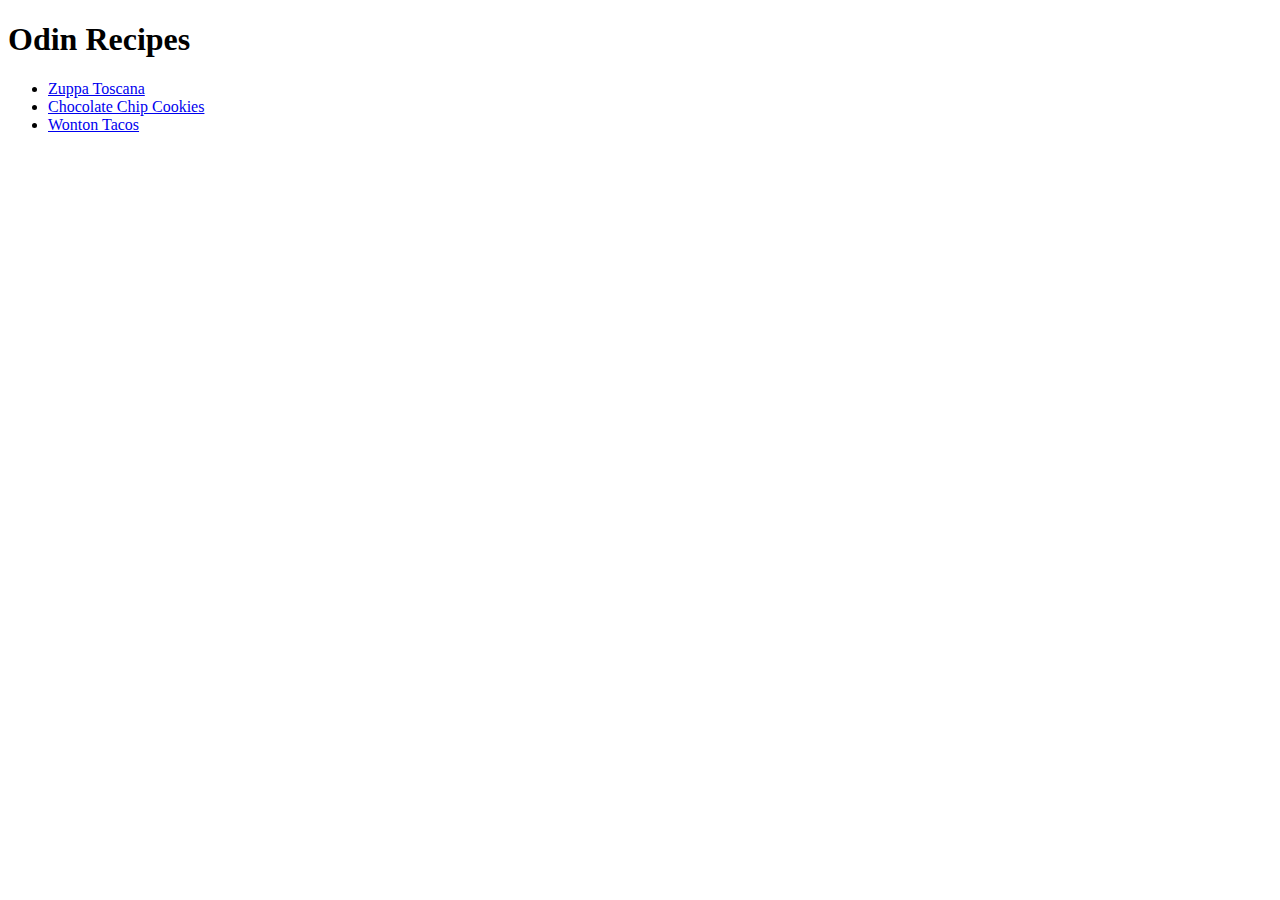
<file: index.html>
<!DOCTYPE html>
<html lang="en">
    <head>
        <meta charset="UTF-8">
        <title>My Recipe Site</title>
        <link href="./styles.css" rel="stylesheet">
    </head>
    <body>
        <h1>Odin Recipes</h1>
        <ul>
            <li><a href="./recipes/zuppa.html">Zuppa Toscana</a></li>
            <li><a href="./recipes/cookies.html">Chocolate Chip Cookies</a></li>
            <li><a href="./recipes/wonton-tacos.html">Wonton Tacos</a></li>
        </ul>
    </body>
</html>
</file>
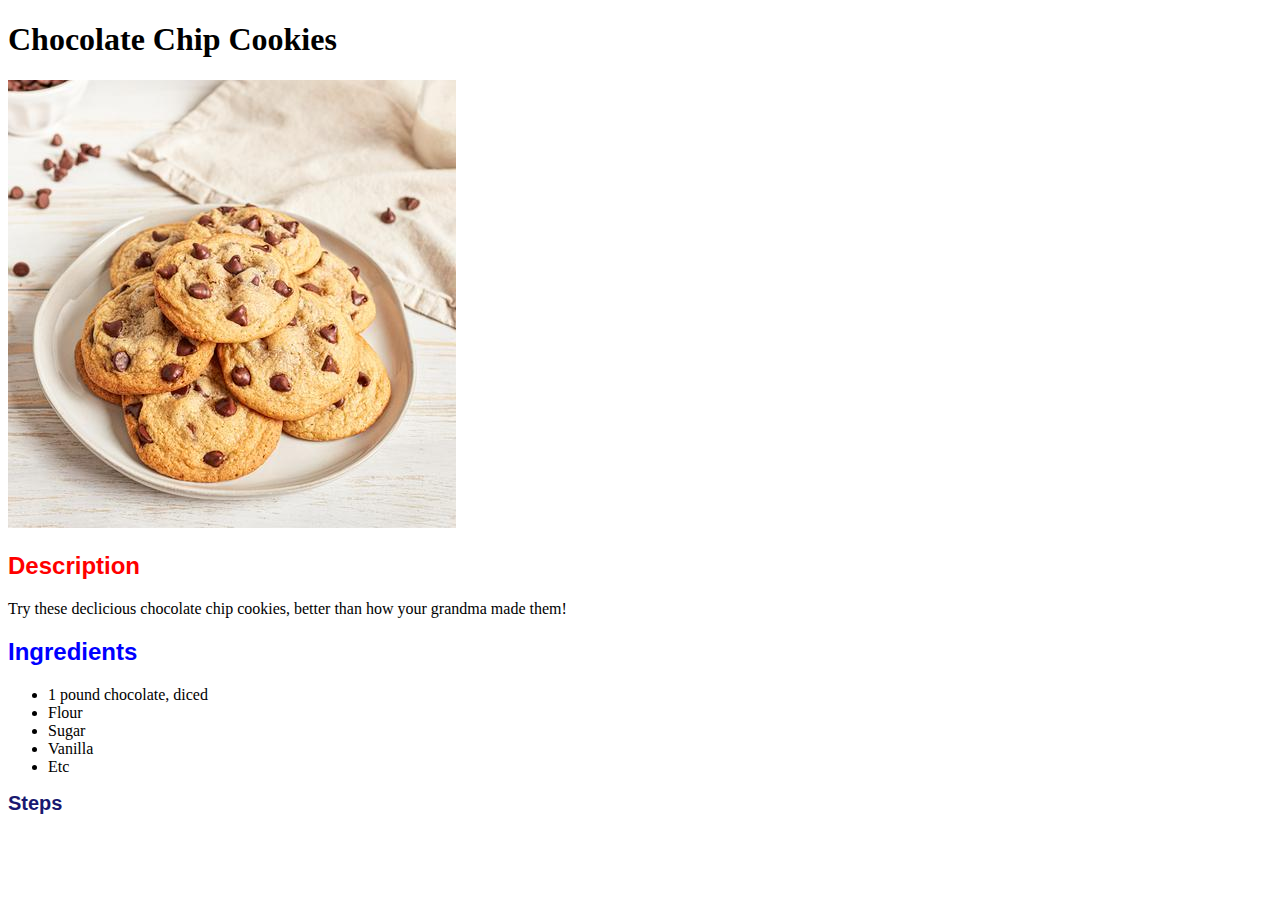
<file: recipes/cookies.html>
<!DOCTYPE html>
<html lang="en">
   <head>
        <meta charset="UTF-8">
        <title>Chocolate Chip Cookies</title>
        <link href="../styles.css" rel="stylesheet">
   </head> 
   <body>
    <h1>Chocolate Chip Cookies</h1>
    <img src="../media/cookies.jpg">
   <h2 id="description">Description</h2>
    <p>Try these declicious chocolate chip cookies, better than how your grandma made them!</p>
    <h2 id="ingredients">Ingredients</h2>
    <ul>
        <li>1 pound chocolate, diced</li>
        <li>Flour</li>
        <li>Sugar</li>
        <li>Vanilla</li>
        <li>Etc</li>
    </ul>
    <h2 id="steps">Steps</h2>
</body>
</html>
</file>
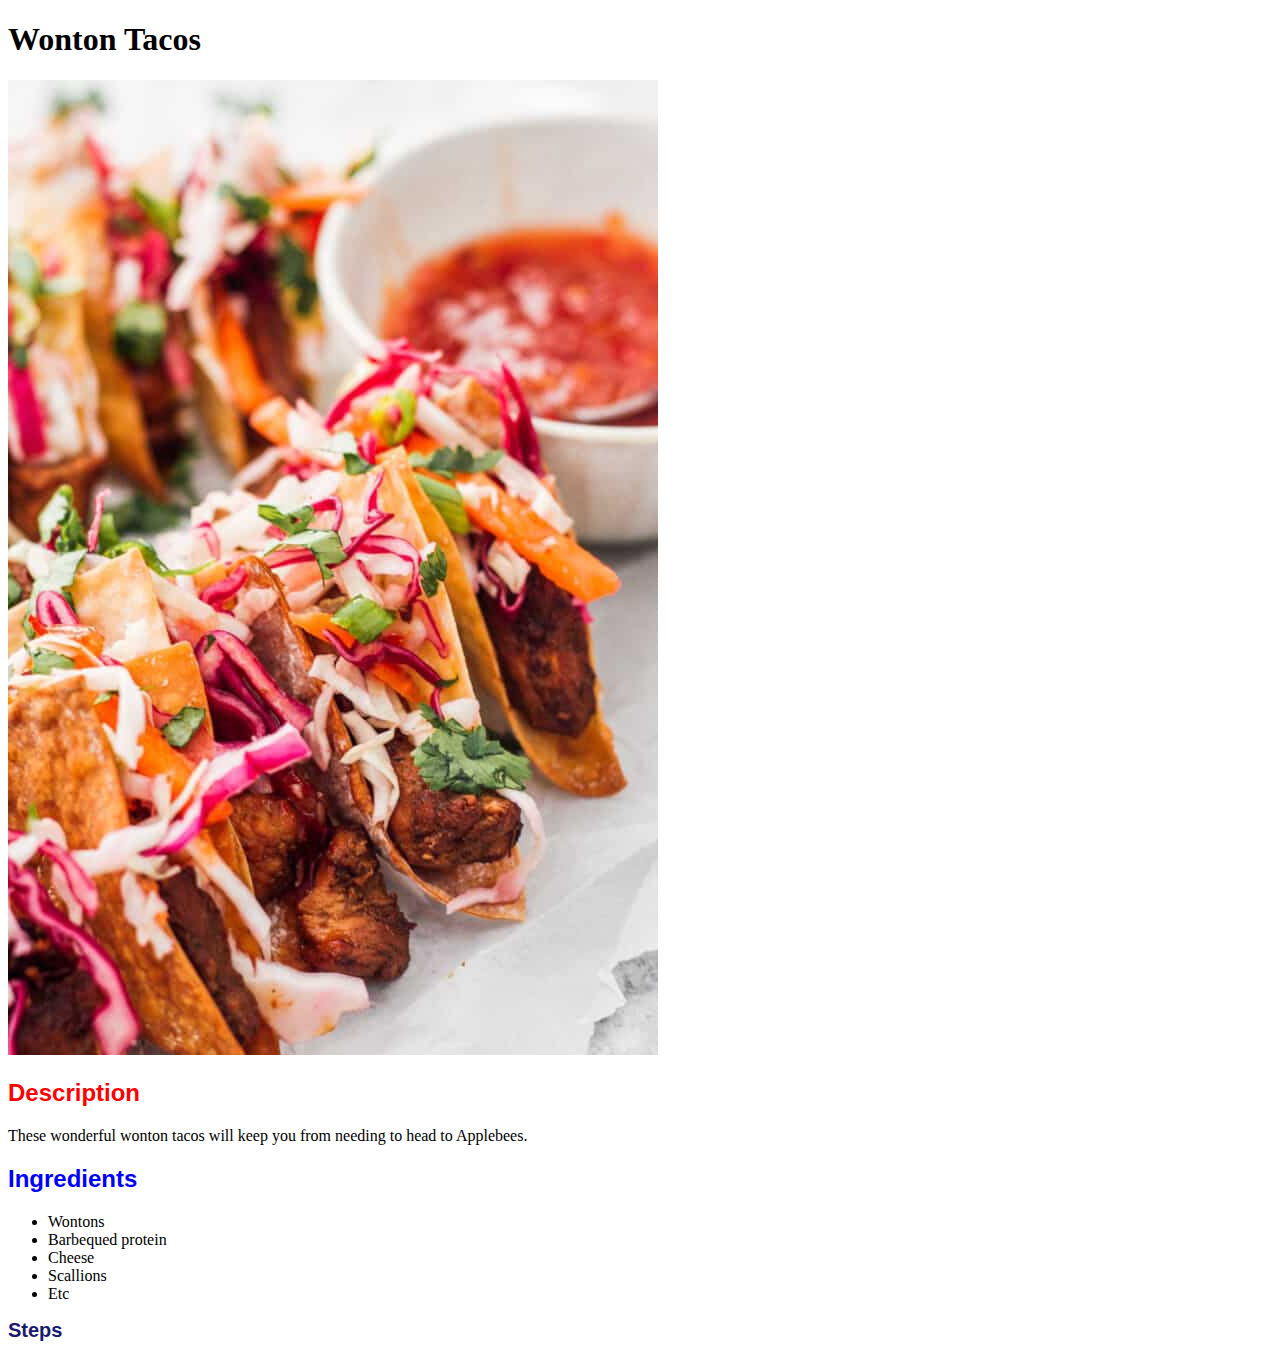
<file: recipes/wonton-tacos.html>
<!DOCTYPE html>
<html lang="en">
   <head>
        <meta charset="UTF-8">
        <title>Wonton Tacos</title>
        <link href="../styles.css" rel="stylesheet">
   </head> 
   <body>
    <h1>Wonton Tacos</h1>
    <img src="../media/tacos.jpg">
   <h2 id="description">Description</h2>
    <p>These wonderful wonton tacos will keep you from needing to head to Applebees.</p>
    <h2 id="ingredients">Ingredients</h2>
    <ul>
        <li>Wontons</li>
        <li>Barbequed protein</li>
        <li>Cheese</li>
        <li>Scallions</li>
        <li>Etc</li>
    </ul>
    <h2 id="steps">Steps</h2>
</body>
</html>
</file>
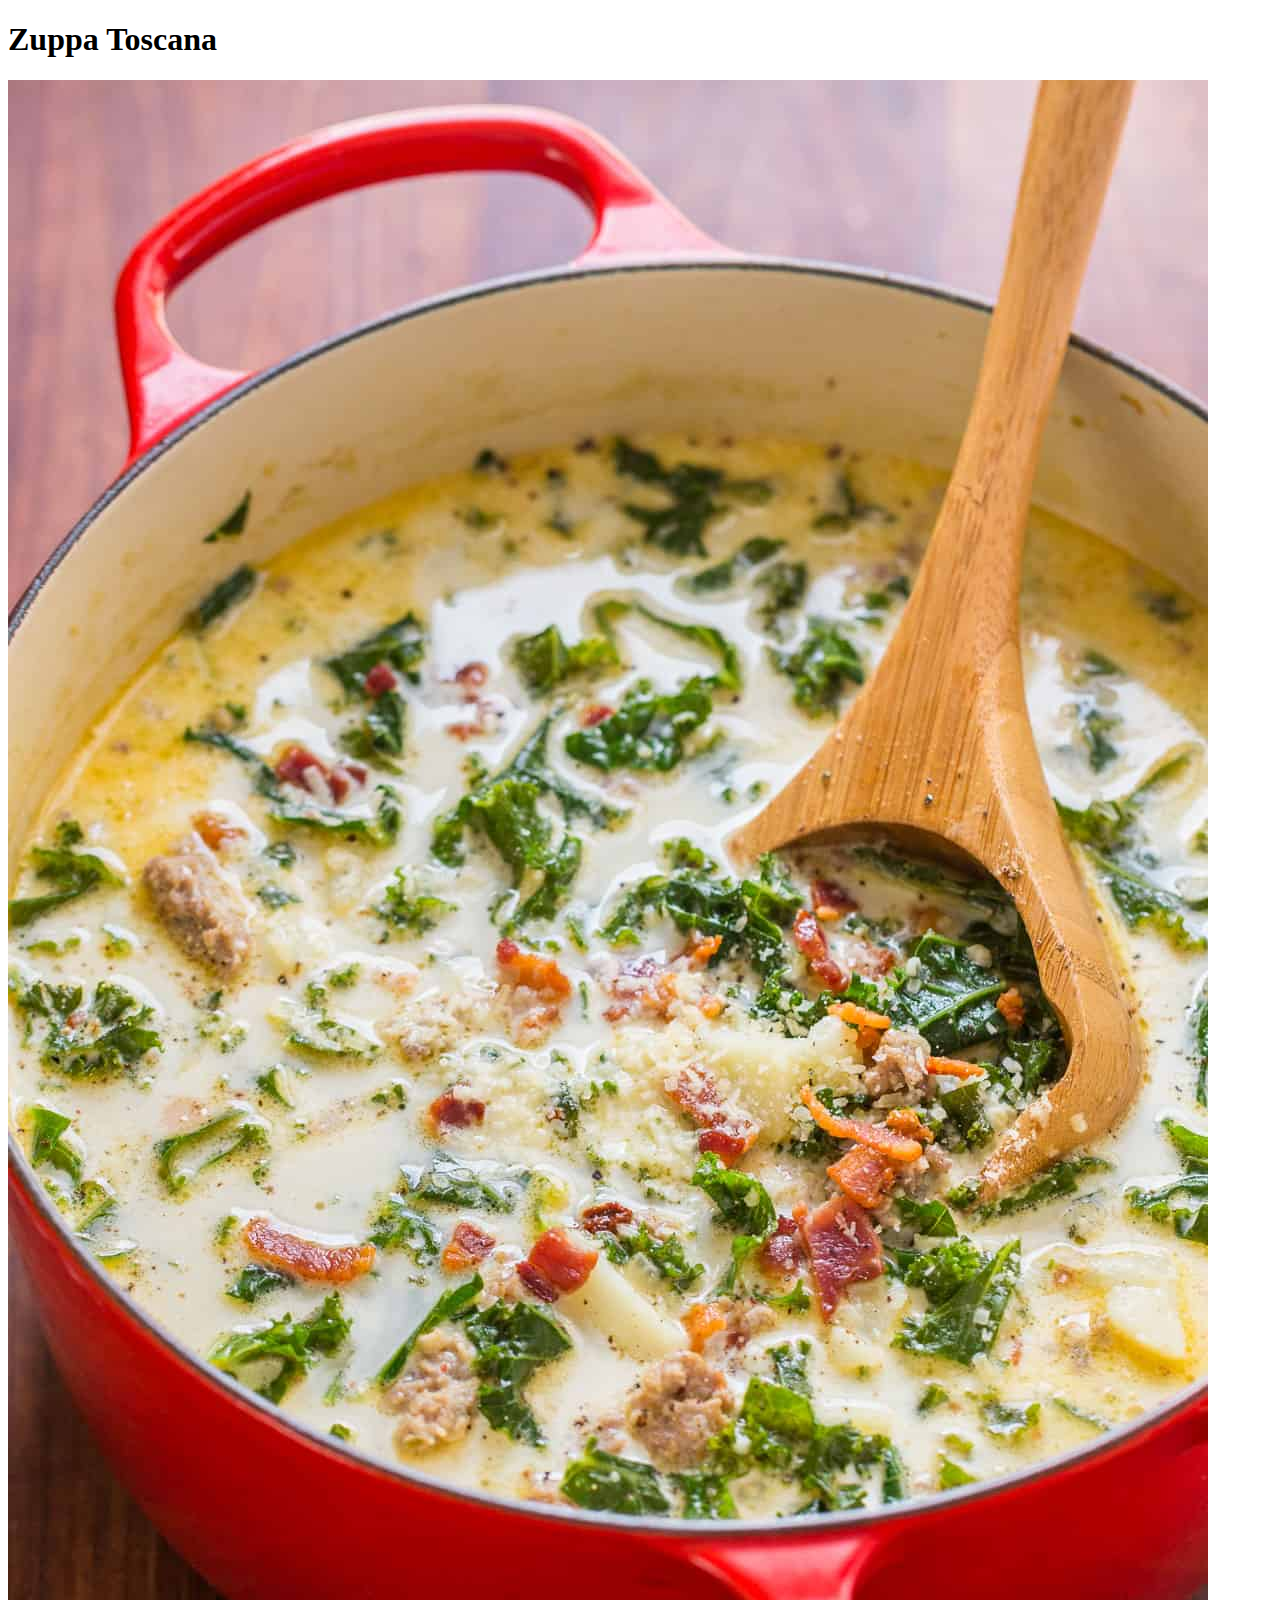
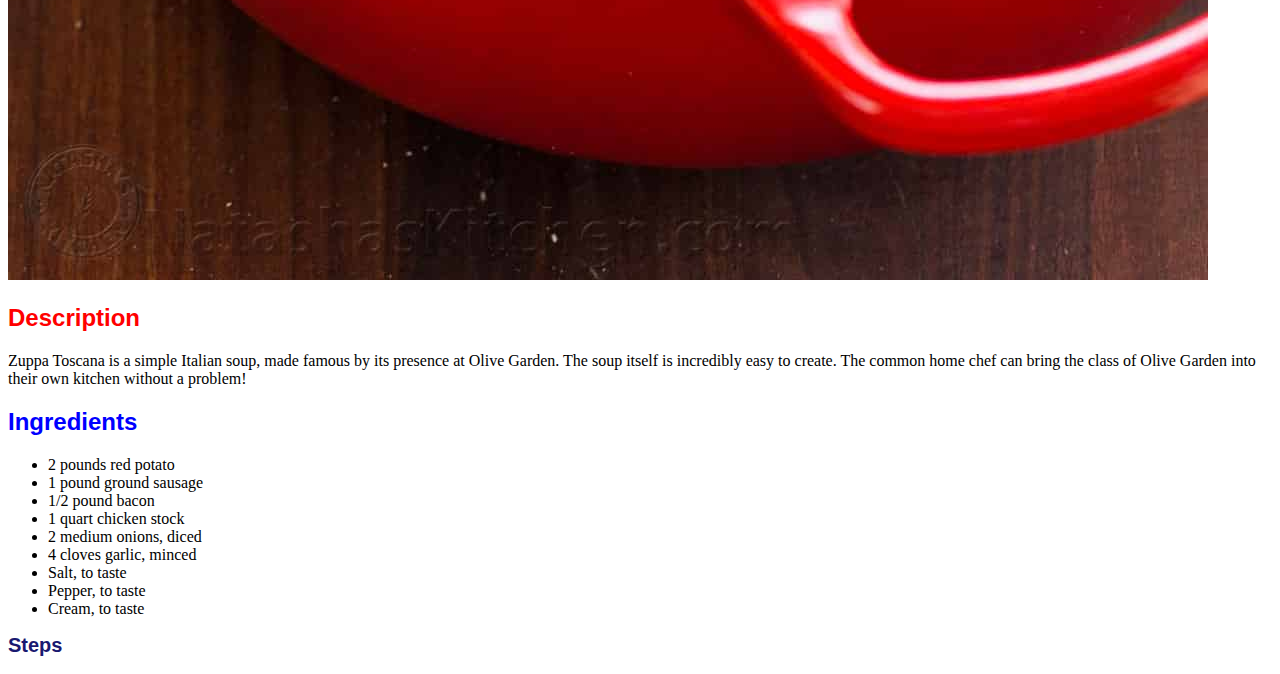
<file: recipes/zuppa.html>
<!DOCTYPE html>
<html lang="en">
   <head>
        <meta charset="UTF-8">
        <title>Zuppa Toscana</title>
        <link href="../styles.css" rel="stylesheet">
   </head> 
   <body>
    <h1>Zuppa Toscana</h1>
    <img src="../media/zuppa.jpg">
   <h2 id="description">Description</h2>
    <p>Zuppa Toscana is a simple Italian soup, made famous by its presence at Olive Garden. The soup itself is incredibly easy to create. The common home chef can bring the class of Olive Garden into their own kitchen without a problem!</p>
    <h2 id="ingredients">Ingredients</h2>
    <ul>
        <li>2 pounds red potato</li>
        <li>1 pound ground sausage</li>
        <li>1/2 pound bacon</li>
        <li>1 quart chicken stock</li>
        <li>2 medium onions, diced</li>
        <li>4 cloves garlic, minced</li>
        <li>Salt, to taste</li>
        <li>Pepper, to taste</li>
        <li>Cream, to taste</li>
    </ul>
    <h2 id="steps">Steps</h2>
</body>
</html>
</file>
<file: styles.css>
#description {
    color: red;
    font-family: sans-serif;
    font-size: 24px;
    font-weight: bold;
}

#ingredients {
    color: blue;
    font-family: sans-serif;
    font-size: 24px;
    font-weight: bold;
}

#steps {
    color: midnightblue;
    font-family: sans-serif;
    font-size: 20px;
    font-weight: bold;
}
</file>
